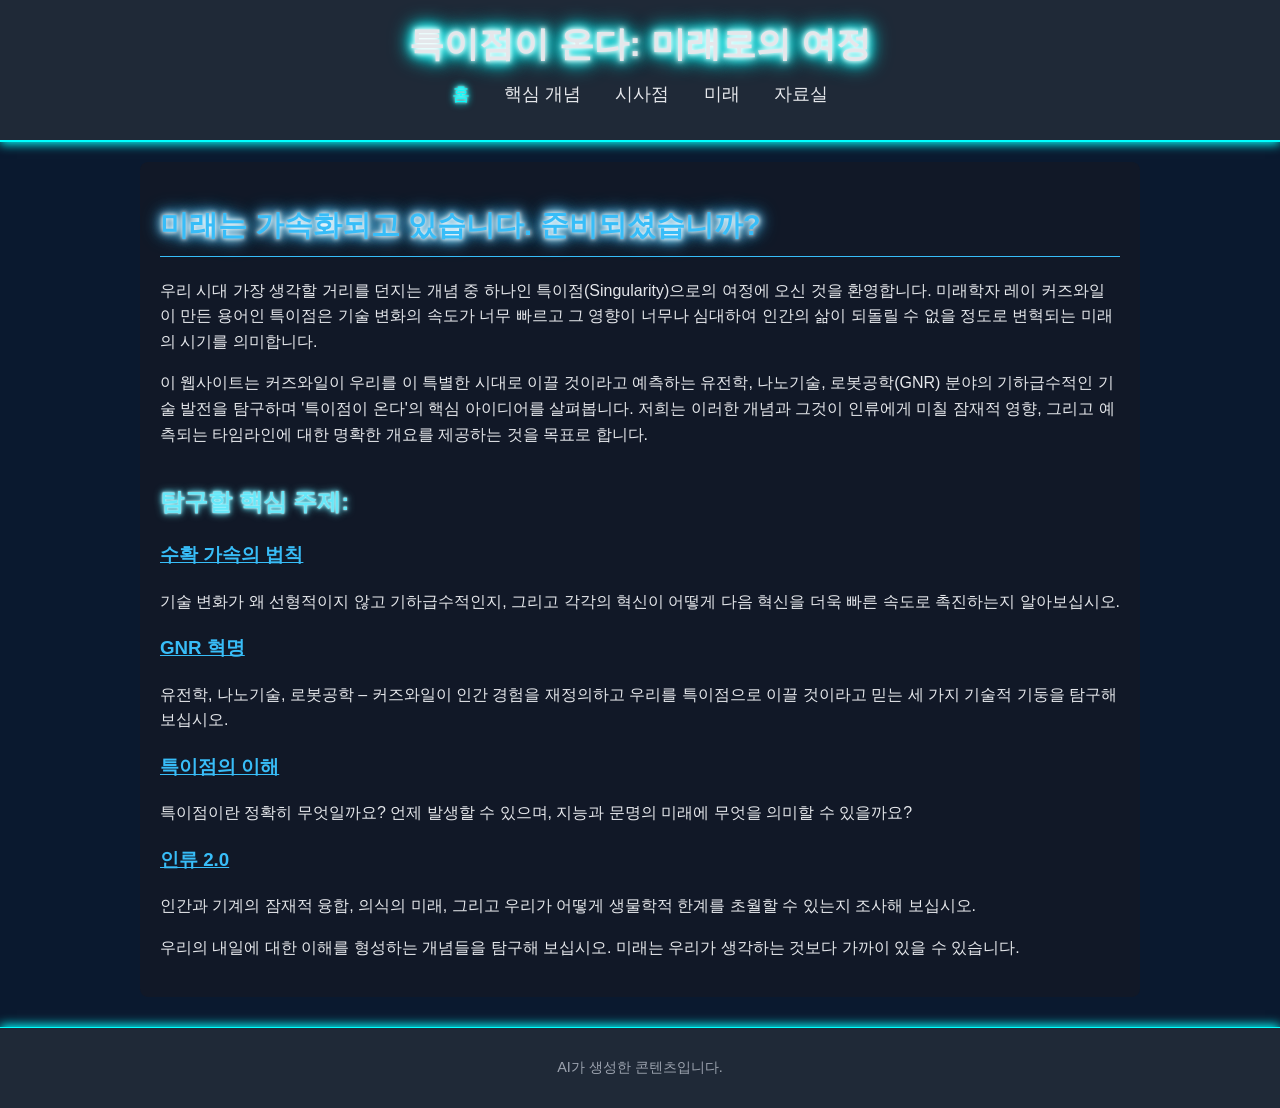
<file: index.html>
<!DOCTYPE html>
<html lang="ko">
<head>
    <meta charset="UTF-8">
    <meta name="viewport" content="width=device-width, initial-scale=1.0">
    <title>특이점이 온다: 미래로의 여정</title>
    <link rel="stylesheet" href="css/style.css">
</head>
<body>
    <header>
        <h1>특이점이 온다: 미래로의 여정</h1>
        <nav>
            <ul>
                <li><a href="index.html" class="active">홈</a></li>
                <li><a href="concepts.html">핵심 개념</a></li>
                <li><a href="implications.html">시사점</a></li>
                <li><a href="future.html">미래</a></li>
                <li><a href="resources.html">자료실</a></li>
            </ul>
        </nav>
    </header>
    <main>
        <h1>미래는 가속화되고 있습니다. 준비되셨습니까?</h1>
        <p>우리 시대 가장 생각할 거리를 던지는 개념 중 하나인 특이점(Singularity)으로의 여정에 오신 것을 환영합니다. 미래학자 레이 커즈와일이 만든 용어인 특이점은 기술 변화의 속도가 너무 빠르고 그 영향이 너무나 심대하여 인간의 삶이 되돌릴 수 없을 정도로 변혁되는 미래의 시기를 의미합니다.</p>
        <p>이 웹사이트는 커즈와일이 우리를 이 특별한 시대로 이끌 것이라고 예측하는 유전학, 나노기술, 로봇공학(GNR) 분야의 기하급수적인 기술 발전을 탐구하며 '특이점이 온다'의 핵심 아이디어를 살펴봅니다. 저희는 이러한 개념과 그것이 인류에게 미칠 잠재적 영향, 그리고 예측되는 타임라인에 대한 명확한 개요를 제공하는 것을 목표로 합니다.</p>
        
        <h2>탐구할 핵심 주제:</h2>
        <section>
            <h3><a href="concepts.html#accelerating-returns">수확 가속의 법칙</a></h3>
            <p>기술 변화가 왜 선형적이지 않고 기하급수적인지, 그리고 각각의 혁신이 어떻게 다음 혁신을 더욱 빠른 속도로 촉진하는지 알아보십시오.</p>
        </section>
        <section>
            <h3><a href="concepts.html#gnr">GNR 혁명</a></h3>
            <p>유전학, 나노기술, 로봇공학 – 커즈와일이 인간 경험을 재정의하고 우리를 특이점으로 이끌 것이라고 믿는 세 가지 기술적 기둥을 탐구해 보십시오.</p>
        </section>
        <section>
            <h3><a href="concepts.html#singularity-defined">특이점의 이해</a></h3>
            <p>특이점이란 정확히 무엇일까요? 언제 발생할 수 있으며, 지능과 문명의 미래에 무엇을 의미할 수 있을까요?</p>
        </section>
        <section>
            <h3><a href="implications.html#humanity-2">인류 2.0</a></h3>
            <p>인간과 기계의 잠재적 융합, 의식의 미래, 그리고 우리가 어떻게 생물학적 한계를 초월할 수 있는지 조사해 보십시오.</p>
        </section>
        
        <p>우리의 내일에 대한 이해를 형성하는 개념들을 탐구해 보십시오. 미래는 우리가 생각하는 것보다 가까이 있을 수 있습니다.</p>
    </main>
    <footer>
        <p>AI가 생성한 콘텐츠입니다.</p>
    </footer>
</body>
</html>
</file>
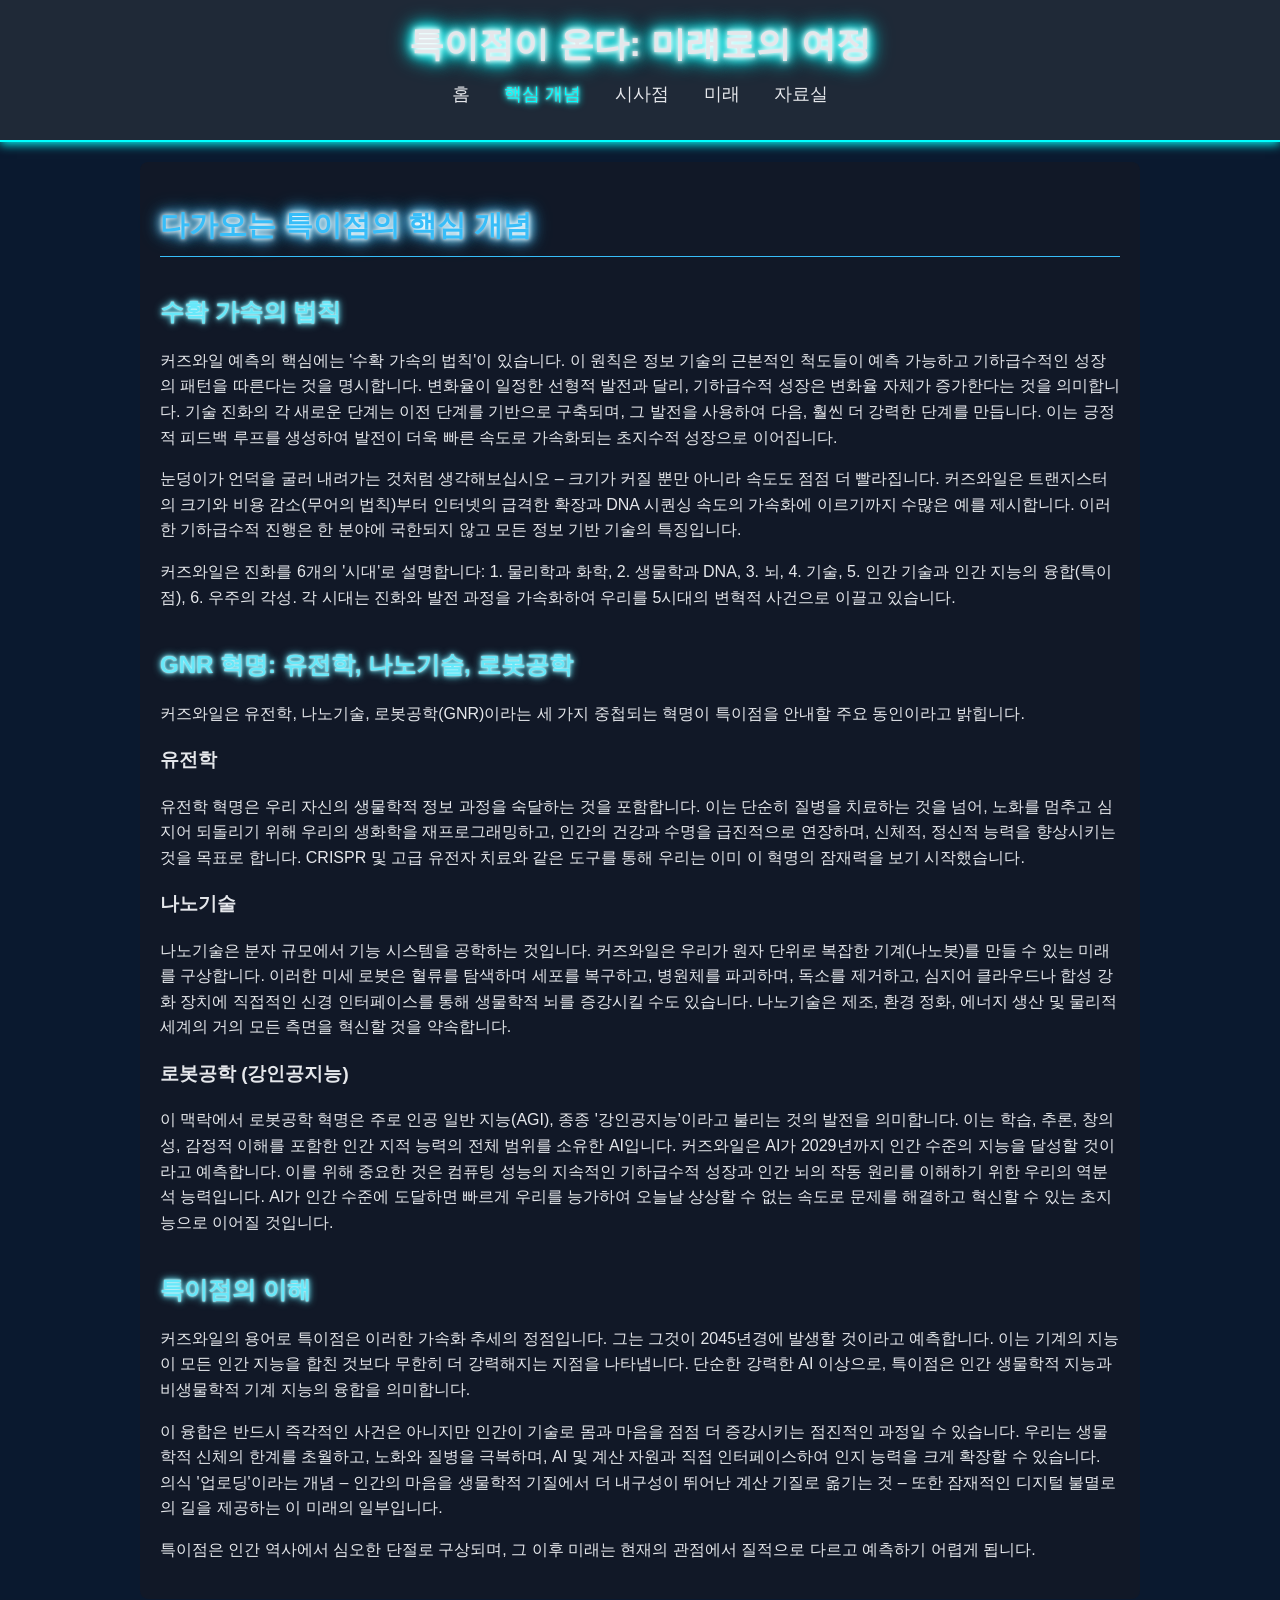
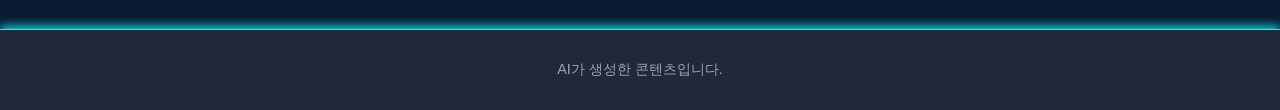
<file: concepts.html>
<!DOCTYPE html>
<html lang="ko">
<head>
    <meta charset="UTF-8">
    <meta name="viewport" content="width=device-width, initial-scale=1.0">
    <title>핵심 개념 - 특이점이 온다</title>
    <link rel="stylesheet" href="css/style.css">
</head>
<body>
    <header>
        <h1>특이점이 온다: 미래로의 여정</h1>
        <nav>
            <ul>
                <li><a href="index.html">홈</a></li>
                <li><a href="concepts.html" class="active">핵심 개념</a></li>
                <li><a href="implications.html">시사점</a></li>
                <li><a href="future.html">미래</a></li>
                <li><a href="resources.html">자료실</a></li>
            </ul>
        </nav>
    </header>
    <main>
        <h1>다가오는 특이점의 핵심 개념</h1>
        
        <section id="accelerating-returns">
            <h2>수확 가속의 법칙</h2>
            <p>커즈와일 예측의 핵심에는 '수확 가속의 법칙'이 있습니다. 이 원칙은 정보 기술의 근본적인 척도들이 예측 가능하고 기하급수적인 성장의 패턴을 따른다는 것을 명시합니다. 변화율이 일정한 선형적 발전과 달리, 기하급수적 성장은 변화율 자체가 증가한다는 것을 의미합니다. 기술 진화의 각 새로운 단계는 이전 단계를 기반으로 구축되며, 그 발전을 사용하여 다음, 훨씬 더 강력한 단계를 만듭니다. 이는 긍정적 피드백 루프를 생성하여 발전이 더욱 빠른 속도로 가속화되는 초지수적 성장으로 이어집니다.</p>
            <p>눈덩이가 언덕을 굴러 내려가는 것처럼 생각해보십시오 – 크기가 커질 뿐만 아니라 속도도 점점 더 빨라집니다. 커즈와일은 트랜지스터의 크기와 비용 감소(무어의 법칙)부터 인터넷의 급격한 확장과 DNA 시퀀싱 속도의 가속화에 이르기까지 수많은 예를 제시합니다. 이러한 기하급수적 진행은 한 분야에 국한되지 않고 모든 정보 기반 기술의 특징입니다.</p>
            <p>커즈와일은 진화를 6개의 '시대'로 설명합니다: 1. 물리학과 화학, 2. 생물학과 DNA, 3. 뇌, 4. 기술, 5. 인간 기술과 인간 지능의 융합(특이점), 6. 우주의 각성. 각 시대는 진화와 발전 과정을 가속화하여 우리를 5시대의 변혁적 사건으로 이끌고 있습니다.</p>
        </section>
        
        <section id="gnr">
            <h2>GNR 혁명: 유전학, 나노기술, 로봇공학</h2>
            <p>커즈와일은 유전학, 나노기술, 로봇공학(GNR)이라는 세 가지 중첩되는 혁명이 특이점을 안내할 주요 동인이라고 밝힙니다.</p>
            
            <h3>유전학</h3>
            <p>유전학 혁명은 우리 자신의 생물학적 정보 과정을 숙달하는 것을 포함합니다. 이는 단순히 질병을 치료하는 것을 넘어, 노화를 멈추고 심지어 되돌리기 위해 우리의 생화학을 재프로그래밍하고, 인간의 건강과 수명을 급진적으로 연장하며, 신체적, 정신적 능력을 향상시키는 것을 목표로 합니다. CRISPR 및 고급 유전자 치료와 같은 도구를 통해 우리는 이미 이 혁명의 잠재력을 보기 시작했습니다.</p>
            
            <h3>나노기술</h3>
            <p>나노기술은 분자 규모에서 기능 시스템을 공학하는 것입니다. 커즈와일은 우리가 원자 단위로 복잡한 기계(나노봇)를 만들 수 있는 미래를 구상합니다. 이러한 미세 로봇은 혈류를 탐색하며 세포를 복구하고, 병원체를 파괴하며, 독소를 제거하고, 심지어 클라우드나 합성 강화 장치에 직접적인 신경 인터페이스를 통해 생물학적 뇌를 증강시킬 수도 있습니다. 나노기술은 제조, 환경 정화, 에너지 생산 및 물리적 세계의 거의 모든 측면을 혁신할 것을 약속합니다.</p>
            
            <h3>로봇공학 (강인공지능)</h3>
            <p>이 맥락에서 로봇공학 혁명은 주로 인공 일반 지능(AGI), 종종 '강인공지능'이라고 불리는 것의 발전을 의미합니다. 이는 학습, 추론, 창의성, 감정적 이해를 포함한 인간 지적 능력의 전체 범위를 소유한 AI입니다. 커즈와일은 AI가 2029년까지 인간 수준의 지능을 달성할 것이라고 예측합니다. 이를 위해 중요한 것은 컴퓨팅 성능의 지속적인 기하급수적 성장과 인간 뇌의 작동 원리를 이해하기 위한 우리의 역분석 능력입니다. AI가 인간 수준에 도달하면 빠르게 우리를 능가하여 오늘날 상상할 수 없는 속도로 문제를 해결하고 혁신할 수 있는 초지능으로 이어질 것입니다.</p>
        </section>
        
        <section id="singularity-defined">
            <h2>특이점의 이해</h2>
            <p>커즈와일의 용어로 특이점은 이러한 가속화 추세의 정점입니다. 그는 그것이 2045년경에 발생할 것이라고 예측합니다. 이는 기계의 지능이 모든 인간 지능을 합친 것보다 무한히 더 강력해지는 지점을 나타냅니다. 단순한 강력한 AI 이상으로, 특이점은 인간 생물학적 지능과 비생물학적 기계 지능의 융합을 의미합니다.</p>
            <p>이 융합은 반드시 즉각적인 사건은 아니지만 인간이 기술로 몸과 마음을 점점 더 증강시키는 점진적인 과정일 수 있습니다. 우리는 생물학적 신체의 한계를 초월하고, 노화와 질병을 극복하며, AI 및 계산 자원과 직접 인터페이스하여 인지 능력을 크게 확장할 수 있습니다. 의식 '업로딩'이라는 개념 – 인간의 마음을 생물학적 기질에서 더 내구성이 뛰어난 계산 기질로 옮기는 것 – 또한 잠재적인 디지털 불멸로의 길을 제공하는 이 미래의 일부입니다.</p>
            <p>특이점은 인간 역사에서 심오한 단절로 구상되며, 그 이후 미래는 현재의 관점에서 질적으로 다르고 예측하기 어렵게 됩니다.</p>
        </section>
    </main>
    <footer>
        <p>AI가 생성한 콘텐츠입니다.</p>
    </footer>
</body>
</html>
</file>
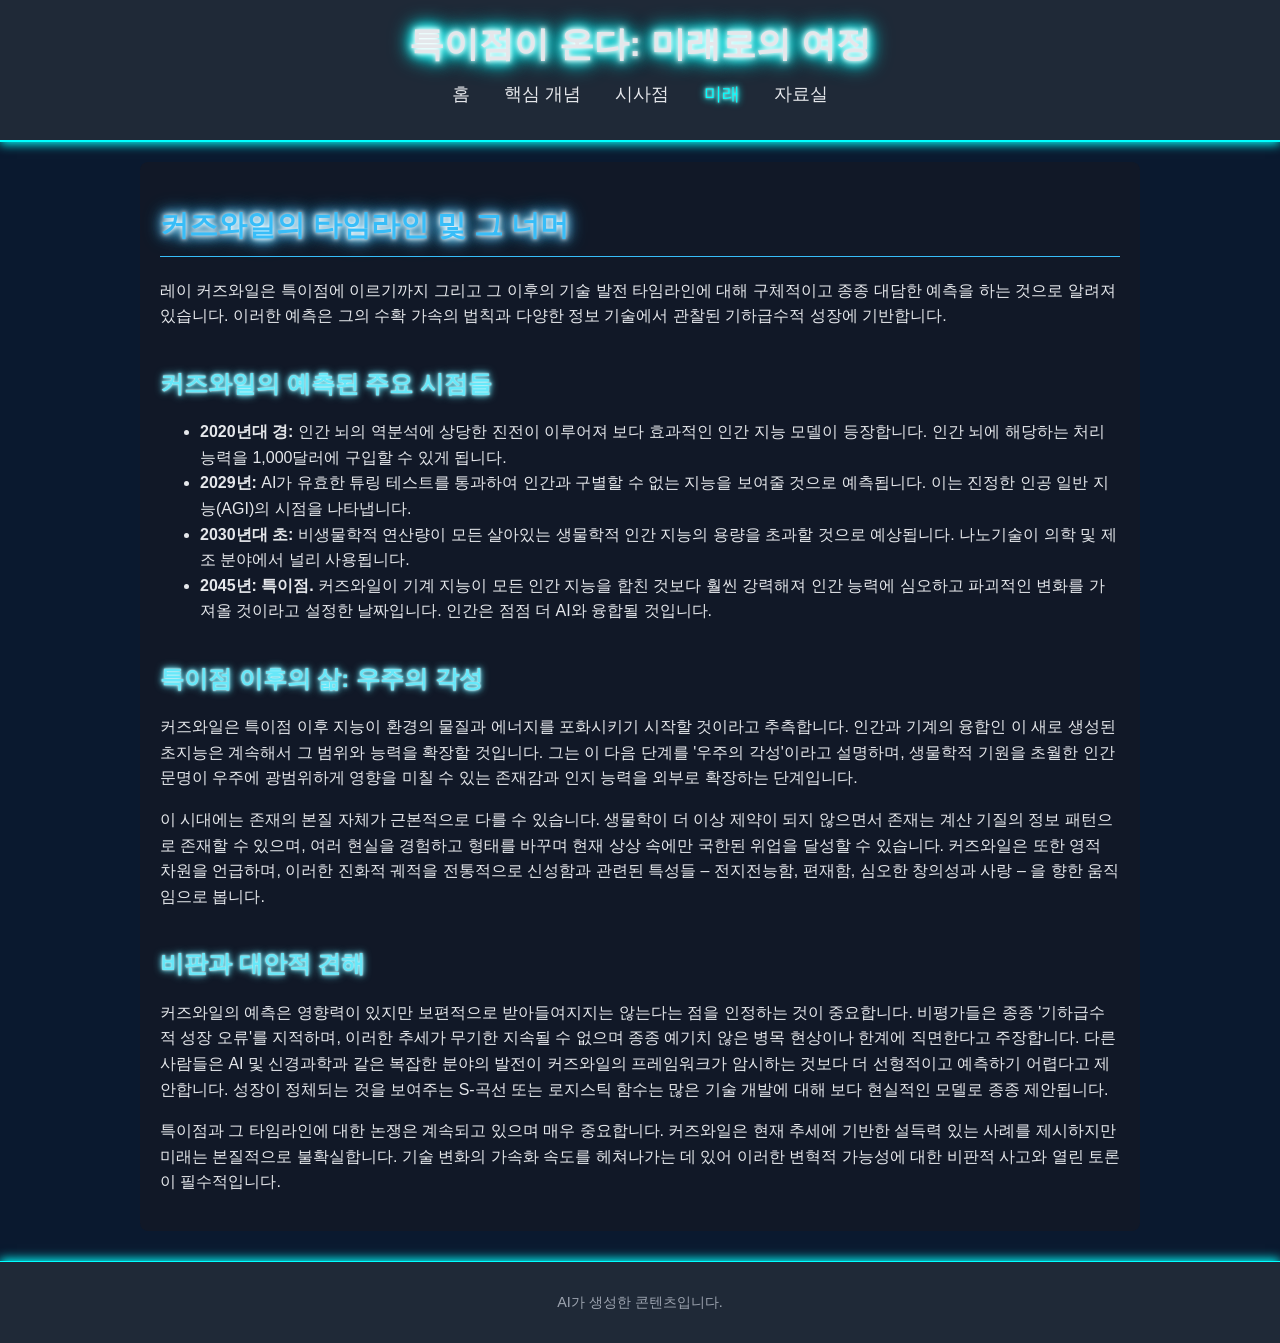
<file: future.html>
<!DOCTYPE html>
<html lang="ko">
<head>
    <meta charset="UTF-8">
    <meta name="viewport" content="width=device-width, initial-scale=1.0">
    <title>미래 - 특이점이 온다</title>
    <link rel="stylesheet" href="css/style.css">
</head>
<body>
    <header>
        <h1>특이점이 온다: 미래로의 여정</h1>
        <nav>
            <ul>
                <li><a href="index.html">홈</a></li>
                <li><a href="concepts.html">핵심 개념</a></li>
                <li><a href="implications.html">시사점</a></li>
                <li><a href="future.html" class="active">미래</a></li>
                <li><a href="resources.html">자료실</a></li>
            </ul>
        </nav>
    </header>
    <main>
        <h1>커즈와일의 타임라인 및 그 너머</h1>
        <p>레이 커즈와일은 특이점에 이르기까지 그리고 그 이후의 기술 발전 타임라인에 대해 구체적이고 종종 대담한 예측을 하는 것으로 알려져 있습니다. 이러한 예측은 그의 수확 가속의 법칙과 다양한 정보 기술에서 관찰된 기하급수적 성장에 기반합니다.</p>
        
        <section>
            <h2>커즈와일의 예측된 주요 시점들</h2>
            <ul>
                <li><strong>2020년대 경:</strong> 인간 뇌의 역분석에 상당한 진전이 이루어져 보다 효과적인 인간 지능 모델이 등장합니다. 인간 뇌에 해당하는 처리 능력을 1,000달러에 구입할 수 있게 됩니다.</li>
                <li><strong>2029년:</strong> AI가 유효한 튜링 테스트를 통과하여 인간과 구별할 수 없는 지능을 보여줄 것으로 예측됩니다. 이는 진정한 인공 일반 지능(AGI)의 시점을 나타냅니다.</li>
                <li><strong>2030년대 초:</strong> 비생물학적 연산량이 모든 살아있는 생물학적 인간 지능의 용량을 초과할 것으로 예상됩니다. 나노기술이 의학 및 제조 분야에서 널리 사용됩니다.</li>
                <li><strong>2045년: 특이점.</strong> 커즈와일이 기계 지능이 모든 인간 지능을 합친 것보다 훨씬 강력해져 인간 능력에 심오하고 파괴적인 변화를 가져올 것이라고 설정한 날짜입니다. 인간은 점점 더 AI와 융합될 것입니다.</li>
            </ul>
        </section>
        
        <section>
            <h2>특이점 이후의 삶: 우주의 각성</h2>
            <p>커즈와일은 특이점 이후 지능이 환경의 물질과 에너지를 포화시키기 시작할 것이라고 추측합니다. 인간과 기계의 융합인 이 새로 생성된 초지능은 계속해서 그 범위와 능력을 확장할 것입니다. 그는 이 다음 단계를 '우주의 각성'이라고 설명하며, 생물학적 기원을 초월한 인간 문명이 우주에 광범위하게 영향을 미칠 수 있는 존재감과 인지 능력을 외부로 확장하는 단계입니다.</p>
            <p>이 시대에는 존재의 본질 자체가 근본적으로 다를 수 있습니다. 생물학이 더 이상 제약이 되지 않으면서 존재는 계산 기질의 정보 패턴으로 존재할 수 있으며, 여러 현실을 경험하고 형태를 바꾸며 현재 상상 속에만 국한된 위업을 달성할 수 있습니다. 커즈와일은 또한 영적 차원을 언급하며, 이러한 진화적 궤적을 전통적으로 신성함과 관련된 특성들 – 전지전능함, 편재함, 심오한 창의성과 사랑 – 을 향한 움직임으로 봅니다.</p>
        </section>
        
        <section>
            <h2>비판과 대안적 견해</h2>
            <p>커즈와일의 예측은 영향력이 있지만 보편적으로 받아들여지지는 않는다는 점을 인정하는 것이 중요합니다. 비평가들은 종종 '기하급수적 성장 오류'를 지적하며, 이러한 추세가 무기한 지속될 수 없으며 종종 예기치 않은 병목 현상이나 한계에 직면한다고 주장합니다. 다른 사람들은 AI 및 신경과학과 같은 복잡한 분야의 발전이 커즈와일의 프레임워크가 암시하는 것보다 더 선형적이고 예측하기 어렵다고 제안합니다. 성장이 정체되는 것을 보여주는 S-곡선 또는 로지스틱 함수는 많은 기술 개발에 대해 보다 현실적인 모델로 종종 제안됩니다.</p>
            <p>특이점과 그 타임라인에 대한 논쟁은 계속되고 있으며 매우 중요합니다. 커즈와일은 현재 추세에 기반한 설득력 있는 사례를 제시하지만 미래는 본질적으로 불확실합니다. 기술 변화의 가속화 속도를 헤쳐나가는 데 있어 이러한 변혁적 가능성에 대한 비판적 사고와 열린 토론이 필수적입니다.</p>
        </section>
    </main>
    <footer>
        <p>AI가 생성한 콘텐츠입니다.</p>
    </footer>
</body>
</html>
</file>
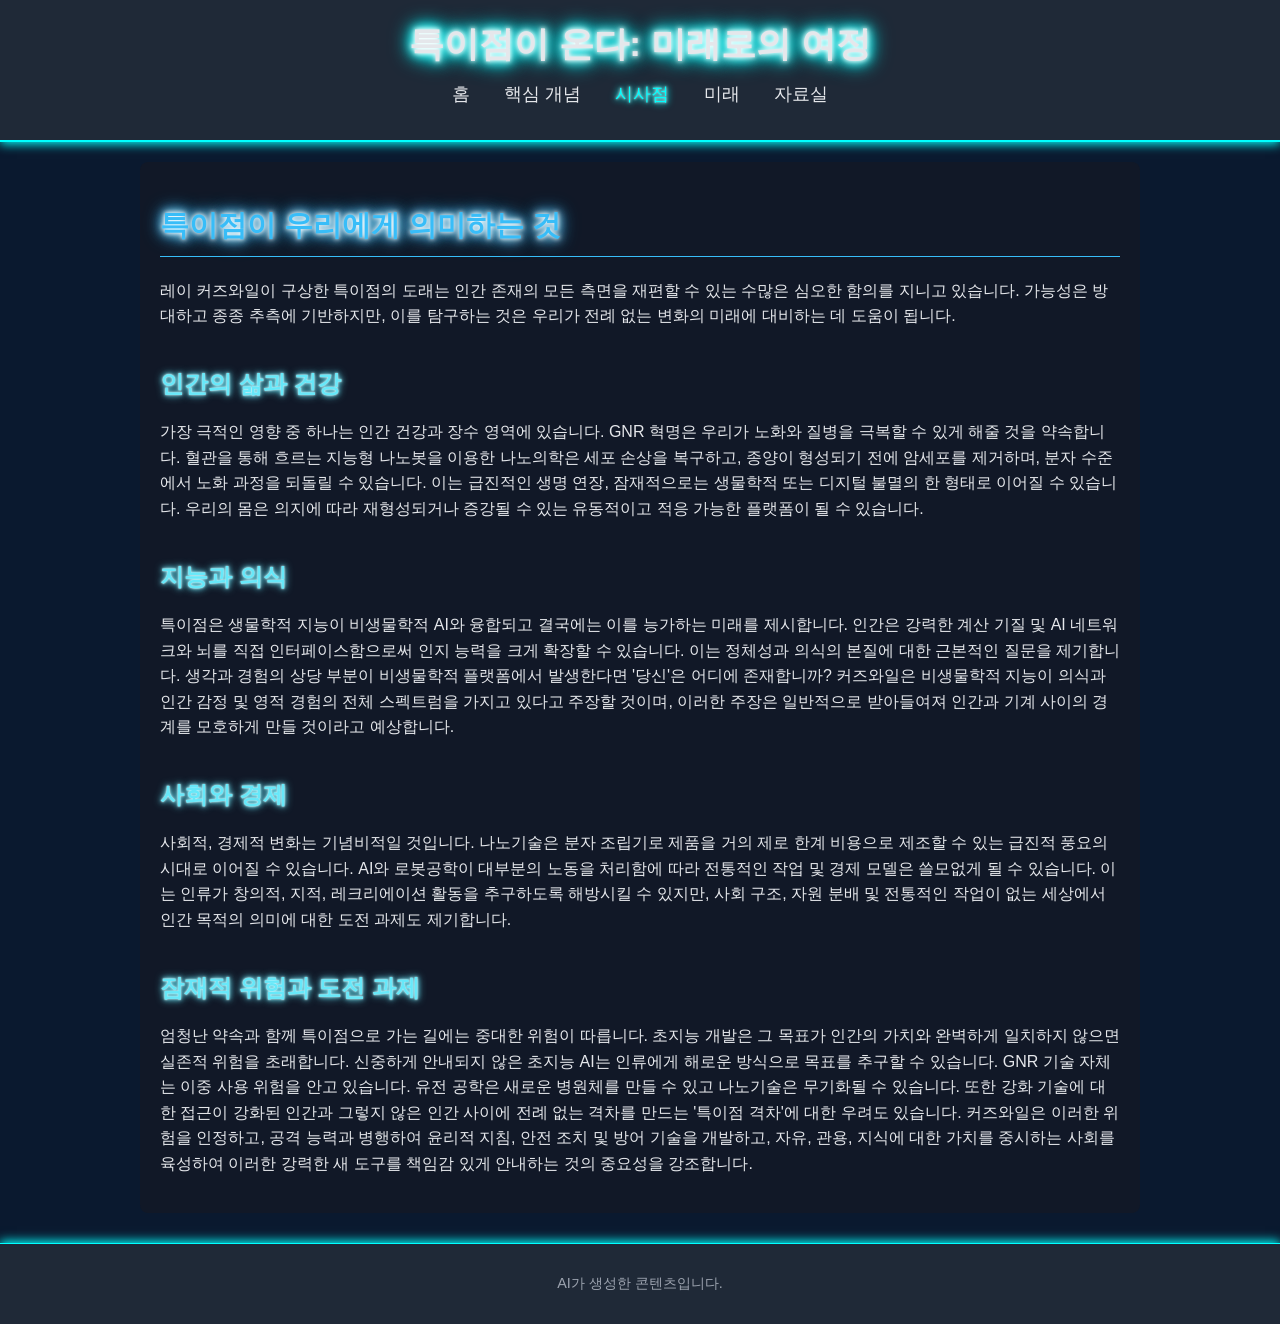
<file: implications.html>
<!DOCTYPE html>
<html lang="ko">
<head>
    <meta charset="UTF-8">
    <meta name="viewport" content="width=device-width, initial-scale=1.0">
    <title>시사점 - 특이점이 온다</title>
    <link rel="stylesheet" href="css/style.css">
</head>
<body>
    <header>
        <h1>특이점이 온다: 미래로의 여정</h1>
        <nav>
            <ul>
                <li><a href="index.html">홈</a></li>
                <li><a href="concepts.html">핵심 개념</a></li>
                <li><a href="implications.html" class="active">시사점</a></li>
                <li><a href="future.html">미래</a></li>
                <li><a href="resources.html">자료실</a></li>
            </ul>
        </nav>
    </header>
    <main>
        <h1>특이점이 우리에게 의미하는 것</h1>
        <p>레이 커즈와일이 구상한 특이점의 도래는 인간 존재의 모든 측면을 재편할 수 있는 수많은 심오한 함의를 지니고 있습니다. 가능성은 방대하고 종종 추측에 기반하지만, 이를 탐구하는 것은 우리가 전례 없는 변화의 미래에 대비하는 데 도움이 됩니다.</p>
        
        <section id="humanity-2">
            <h2>인간의 삶과 건강</h2>
            <p>가장 극적인 영향 중 하나는 인간 건강과 장수 영역에 있습니다. GNR 혁명은 우리가 노화와 질병을 극복할 수 있게 해줄 것을 약속합니다. 혈관을 통해 흐르는 지능형 나노봇을 이용한 나노의학은 세포 손상을 복구하고, 종양이 형성되기 전에 암세포를 제거하며, 분자 수준에서 노화 과정을 되돌릴 수 있습니다. 이는 급진적인 생명 연장, 잠재적으로는 생물학적 또는 디지털 불멸의 한 형태로 이어질 수 있습니다. 우리의 몸은 의지에 따라 재형성되거나 증강될 수 있는 유동적이고 적응 가능한 플랫폼이 될 수 있습니다.</p>
        </section>
        
        <section>
            <h2>지능과 의식</h2>
            <p>특이점은 생물학적 지능이 비생물학적 AI와 융합되고 결국에는 이를 능가하는 미래를 제시합니다. 인간은 강력한 계산 기질 및 AI 네트워크와 뇌를 직접 인터페이스함으로써 인지 능력을 크게 확장할 수 있습니다. 이는 정체성과 의식의 본질에 대한 근본적인 질문을 제기합니다. 생각과 경험의 상당 부분이 비생물학적 플랫폼에서 발생한다면 '당신'은 어디에 존재합니까? 커즈와일은 비생물학적 지능이 의식과 인간 감정 및 영적 경험의 전체 스펙트럼을 가지고 있다고 주장할 것이며, 이러한 주장은 일반적으로 받아들여져 인간과 기계 사이의 경계를 모호하게 만들 것이라고 예상합니다.</p>
        </section>
        
        <section>
            <h2>사회와 경제</h2>
            <p>사회적, 경제적 변화는 기념비적일 것입니다. 나노기술은 분자 조립기로 제품을 거의 제로 한계 비용으로 제조할 수 있는 급진적 풍요의 시대로 이어질 수 있습니다. AI와 로봇공학이 대부분의 노동을 처리함에 따라 전통적인 작업 및 경제 모델은 쓸모없게 될 수 있습니다. 이는 인류가 창의적, 지적, 레크리에이션 활동을 추구하도록 해방시킬 수 있지만, 사회 구조, 자원 분배 및 전통적인 작업이 없는 세상에서 인간 목적의 의미에 대한 도전 과제도 제기합니다.</p>
        </section>
        
        <section>
            <h2>잠재적 위험과 도전 과제</h2>
            <p>엄청난 약속과 함께 특이점으로 가는 길에는 중대한 위험이 따릅니다. 초지능 개발은 그 목표가 인간의 가치와 완벽하게 일치하지 않으면 실존적 위험을 초래합니다. 신중하게 안내되지 않은 초지능 AI는 인류에게 해로운 방식으로 목표를 추구할 수 있습니다. GNR 기술 자체는 이중 사용 위험을 안고 있습니다. 유전 공학은 새로운 병원체를 만들 수 있고 나노기술은 무기화될 수 있습니다. 또한 강화 기술에 대한 접근이 강화된 인간과 그렇지 않은 인간 사이에 전례 없는 격차를 만드는 '특이점 격차'에 대한 우려도 있습니다. 커즈와일은 이러한 위험을 인정하고, 공격 능력과 병행하여 윤리적 지침, 안전 조치 및 방어 기술을 개발하고, 자유, 관용, 지식에 대한 가치를 중시하는 사회를 육성하여 이러한 강력한 새 도구를 책임감 있게 안내하는 것의 중요성을 강조합니다.</p>
        </section>
    </main>
    <footer>
        <p>AI가 생성한 콘텐츠입니다.</p>
    </footer>
</body>
</html>
</file>
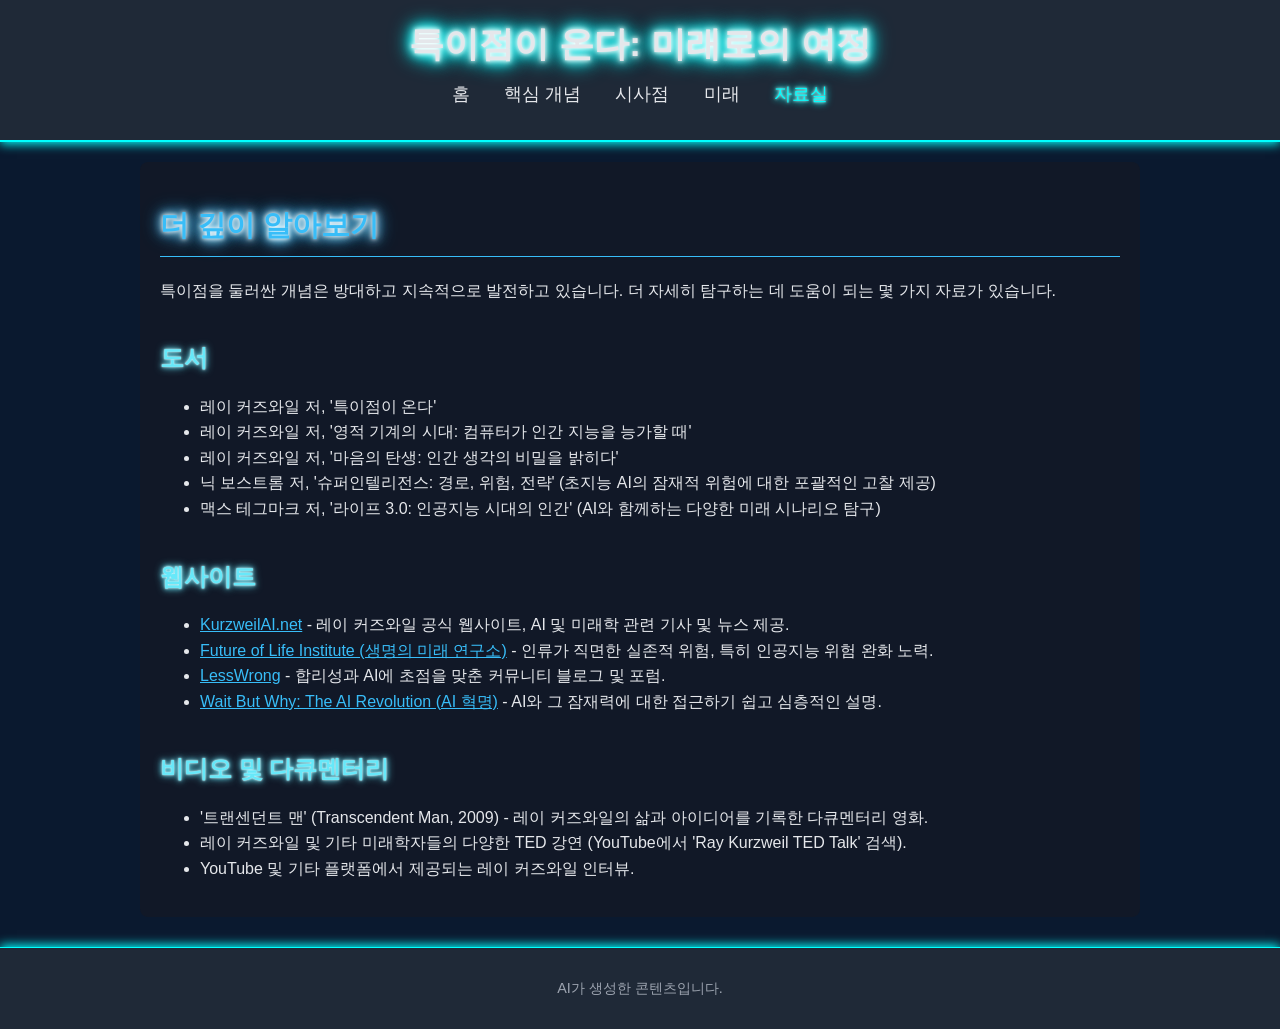
<file: resources.html>
<!DOCTYPE html>
<html lang="ko">
<head>
    <meta charset="UTF-8">
    <meta name="viewport" content="width=device-width, initial-scale=1.0">
    <title>자료실 - 특이점이 온다</title>
    <link rel="stylesheet" href="css/style.css">
</head>
<body>
    <header>
        <h1>특이점이 온다: 미래로의 여정</h1>
        <nav>
            <ul>
                <li><a href="index.html">홈</a></li>
                <li><a href="concepts.html">핵심 개념</a></li>
                <li><a href="implications.html">시사점</a></li>
                <li><a href="future.html">미래</a></li>
                <li><a href="resources.html" class="active">자료실</a></li>
            </ul>
        </nav>
    </header>
    <main>
        <h1>더 깊이 알아보기</h1>
        <p>특이점을 둘러싼 개념은 방대하고 지속적으로 발전하고 있습니다. 더 자세히 탐구하는 데 도움이 되는 몇 가지 자료가 있습니다.</p>
        
        <section>
            <h2>도서</h2>
            <ul>
                <li>레이 커즈와일 저, '특이점이 온다'</li>
                <li>레이 커즈와일 저, '영적 기계의 시대: 컴퓨터가 인간 지능을 능가할 때'</li>
                <li>레이 커즈와일 저, '마음의 탄생: 인간 생각의 비밀을 밝히다'</li>
                <li>닉 보스트롬 저, '슈퍼인텔리전스: 경로, 위험, 전략' (초지능 AI의 잠재적 위험에 대한 포괄적인 고찰 제공)</li>
                <li>맥스 테그마크 저, '라이프 3.0: 인공지능 시대의 인간' (AI와 함께하는 다양한 미래 시나리오 탐구)</li>
            </ul>
        </section>
        
        <section>
            <h2>웹사이트</h2>
            <ul>
                <li><a href="https://www.kurzweilai.net/" target="_blank">KurzweilAI.net</a> - 레이 커즈와일 공식 웹사이트, AI 및 미래학 관련 기사 및 뉴스 제공.</li>
                <li><a href="https://futureoflife.org/" target="_blank">Future of Life Institute (생명의 미래 연구소)</a> - 인류가 직면한 실존적 위험, 특히 인공지능 위험 완화 노력.</li>
                <li><a href="https://www.lesswrong.com/" target="_blank">LessWrong</a> - 합리성과 AI에 초점을 맞춘 커뮤니티 블로그 및 포럼.</li>
                <li><a href="https://waitbutwhy.com/2015/01/artificial-intelligence-revolution-1.html" target="_blank">Wait But Why: The AI Revolution (AI 혁명)</a> - AI와 그 잠재력에 대한 접근하기 쉽고 심층적인 설명.</li>
            </ul>
        </section>
        
        <section>
            <h2>비디오 및 다큐멘터리</h2>
            <ul>
                <li>'트랜센던트 맨' (Transcendent Man, 2009) - 레이 커즈와일의 삶과 아이디어를 기록한 다큐멘터리 영화.</li>
                <li>레이 커즈와일 및 기타 미래학자들의 다양한 TED 강연 (YouTube에서 'Ray Kurzweil TED Talk' 검색).</li>
                <li>YouTube 및 기타 플랫폼에서 제공되는 레이 커즈와일 인터뷰.</li>
            </ul>
        </section>
    </main>
    <footer>
        <p>AI가 생성한 콘텐츠입니다.</p>
    </footer>
</body>
</html>
</file>
<file: css/style.css>
/* General Body Styles */
body {
    font-family: "Noto Sans KR", "Malgun Gothic", sans-serif;
    background-color: #0A192F; /* Dark blue background */
    color: #E5E7EB; /* Light gray text */
    margin: 0;
    padding: 0;
    line-height: 1.6;
}

/* Header Styles */
header {
    background-color: #1F2937; /* Darker gray-blue */
    padding: 1em 0;
    text-align: center;
    border-bottom: 2px solid #00FFFF; /* Accent color for border - will be cyan/teal */
    /* Neon Effects Start */
    box-shadow: 0 2px 10px #00FFFF;
    /* Neon Effects End */
}

header h1 {
    color: #E5E7EB;
    margin: 0;
    font-size: 2.2em; /* Slightly adjusted for Korean fonts */
    font-weight: bold; /* Make header h1 bold for better neon effect */
    /* Neon Effects Start */
    text-shadow: 0 0 4px #fff, 0 0 8px #fff, 0 0 12px #00FFFF, 0 0 16px #00FFFF, 0 0 20px #00FFFF, 0 0 24px #00FFFF;
    /* Neon Effects End */
}

/* Navigation Styles */
nav ul {
    list-style-type: none;
    padding: 0;
    margin-top: 0.5em;
}

nav ul li {
    display: inline;
    margin: 0 15px;
}

nav ul li a {
    color: #E5E7EB;
    text-decoration: none;
    font-size: 1.1em;
}

nav ul li a:hover,
nav ul li a.active {
    color: #00FFFF; /* Accent color for hover/active */
    /* border-bottom: 1px solid #00FFFF; */ /* Optional: underline effect */
    /* Neon Effects Start */
    text-shadow: 0 0 3px #fff, 0 0 6px #00FFFF, 0 0 9px #00FFFF;
    /* Neon Effects End */
}

/* Main Content Area */
main {
    max-width: 960px; /* Standard max-width */
    margin: 20px auto;
    padding: 20px;
    background-color: #111827; /* Slightly lighter dark shade for main content background */
    border-radius: 8px;
}

main h1 {
    color: #38BDF8; /* Light blue accent for main page headings */
    font-size: 1.8em; /* Slightly adjusted for Korean fonts */
    border-bottom: 1px solid #38BDF8;
    padding-bottom: 0.3em;
    margin-bottom: 0.7em;
    font-weight: bold; /* Ensure page titles are bold for neon */
    /* Neon Effects Start */
    text-shadow: 0 0 4px #fff, 0 0 8px #fff, 0 0 12px #38BDF8, 0 0 16px #38BDF8, 0 0 20px #38BDF8;
    /* Neon Effects End */
}

main h2 {
    color: #67E8F9; /* Cyan accent for section headings */
    font-size: 1.5em; /* Slightly adjusted for Korean fonts */
    margin-top: 1.5em;
    margin-bottom: 0.5em;
    font-weight: bold; /* Ensure section titles are bold for neon */
    /* Neon Effects Start */
    text-shadow: 0 0 2px #fff, 0 0 5px #67E8F9, 0 0 8px #67E8F9;
    /* Neon Effects End */
}

main p {
    margin-bottom: 1em;
}

main a {
    color: #38BDF8; /* Light blue for links within main */
}

main a:hover {
    color: #00FFFF;
    text-decoration: underline;
}

/* Footer Styles */
footer {
    text-align: center;
    padding: 1em 0;
    background-color: #1F2937;
    color: #9CA3AF; /* Slightly muted light gray for footer */
    border-top: 1px solid #00FFFF; /* Accent color for border */
    margin-top: 30px;
    font-size: 0.9em;
    /* Neon Effects Start */
    box-shadow: 0 -2px 10px #00FFFF;
    /* Neon Effects End */
}

/* Responsive Design */
@media (max-width: 768px) {
    header h1 {
        font-size: 1.8em;
    }

    nav ul li {
        display: block;
        margin: 10px 0;
        text-align: center;
    }

    main {
        margin: 10px;
        padding: 15px;
    }

    main h1 {
        font-size: 1.6em;
    }

    main h2 {
        font-size: 1.3em;
    }
}
</file>
